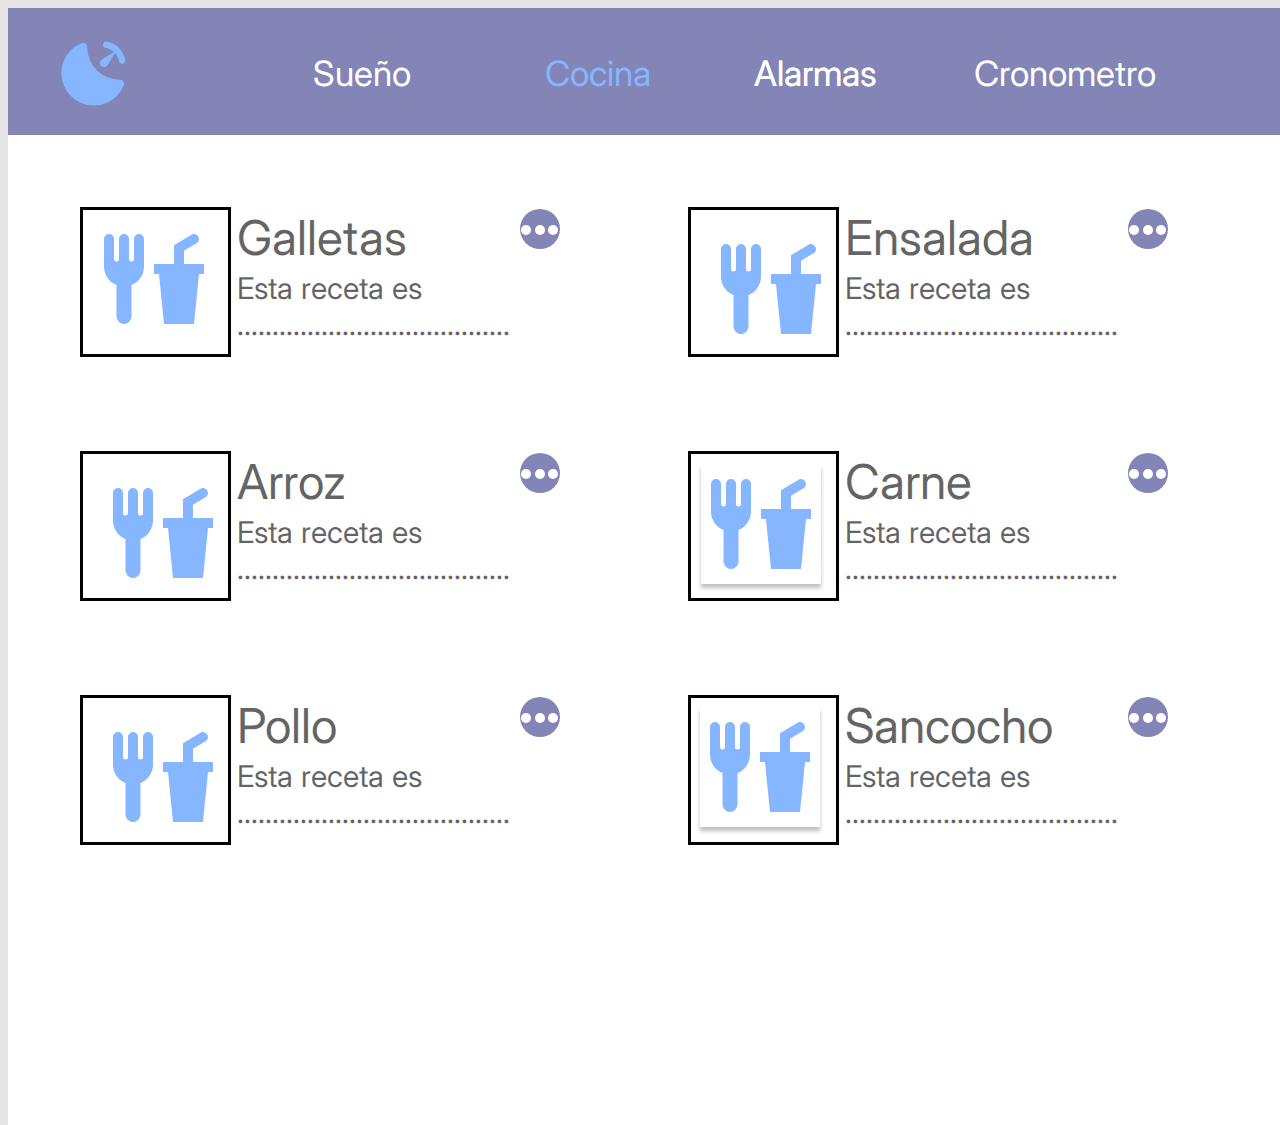
<file: cocina/index.html>
<html lang="en">
          <head>
            <meta charset="utf-8">
          
            <title>Cocina</title>
            <meta name="description" content="Cocina">
            <meta name="author" content="Cocina">
            <link href="https://fonts.googleapis.com/css?family=Inter&display=swap" rel="stylesheet">

            <link rel="stylesheet" href="styles.css">
            
            <style>
              body {background: #E5E5E5; }
            </style>
          
          </head>
          
          <body>
            <div class=e83_13><div  class="e83_15"><svg xmlns="http://www.w3.org/2000/svg" width="77" height="77" viewBox="0 0 24 24"><path fill="#85b6ff" d="M21 9q-.425 0-.712-.288Q20 8.425 19.9 8q-.125-.7-.45-1.3q-.325-.6-.8-1.1l-1.375 2.325q-.25.4-.537.875q-.288.475-.613.825q-.35.375-.875.375t-.9-.35q-.375-.35-.375-.875t.375-.9q.35-.35.838-.625q.487-.275.887-.525L18.4 5.35q-.525-.5-1.175-.825q-.65-.325-1.4-.45q-.375-.05-.6-.363Q15 3.4 15 3q0-.425.275-.713q.275-.287.65-.237q2.3.3 3.95 1.912q1.65 1.613 2.025 3.913q.075.425-.2.775q-.275.35-.7.35Zm-8.925 13q-2.1 0-3.937-.8q-1.838-.8-3.2-2.162q-1.363-1.363-2.163-3.2q-.8-1.838-.8-3.938q0-3.1 1.713-5.625Q5.4 3.75 8.275 2.575q.35-.125.725-.088q.375.038.625.238q.2.175.313.487q.112.313.112.813q.05 1.975.8 3.762q.75 1.788 2.15 3.188q1.4 1.4 3.2 2.15q1.8.75 3.775.8q.525 0 .8.087q.275.088.45.288q.2.25.263.65q.062.4-.063.725q-1.15 2.875-3.7 4.6Q15.175 22 12.075 22Z"/></svg></div><div  class="e83_16"></div><div class=e83_18><div class=e83_19><div  class="e83_20"></div><div  class="e83_21"><svg xmlns="http://www.w3.org/2000/svg" width="90" height="90" viewBox="0 0 24 24"><g fill="none" stroke="#85b6ff" stroke-linecap="round" stroke-linejoin="round" stroke-width="1.5"><path d="M12 2C6.477 2 2 6.477 2 12s4.477 10 10 10s10-4.477 10-10S17.523 2 12 2Z"/><path d="M4.271 18.346S6.5 15.5 12 15.5s7.73 2.846 7.73 2.846M12 12a3 3 0 1 0 0-6a3 3 0 0 0 0 6Z"/></g></svg></div></div></div><span  class="e83_22">Hola, Lina!</span><span  class="e83_64">Cocina</span><span  class="e83_24">Alarmas</span><span  class="e83_66">Alarmas</span><span  class="e83_65">Sueño</span><span  class="e83_25">Cronometro</span><span  class="e83_67">Galletas</span><span  class="e83_68">Esta receta es .......................................</span><div  class="e83_69"></div><div  class="e83_72"></div><div  class="e83_73"></div><div  class="e83_74"></div><div  class="e83_75"></div><span  class="e83_76">Arroz</span><span  class="e83_77">Esta receta es .......................................</span><div  class="e83_78"></div><div  class="e83_85"></div><div  class="e83_81"></div><div  class="e83_82"></div><div  class="e83_83"></div><div  class="e83_84"></div><span  class="e83_86">Pollo</span><span  class="e83_87">Esta receta es .......................................</span><div  class="e83_88"></div><div  class="e83_89"></div><div  class="e83_92"></div><div  class="e83_93"></div><div  class="e83_94"></div><div  class="e83_95"></div><span  class="e83_96">Ensalada</span><span  class="e83_97">Esta receta es .......................................</span><div  class="e83_98"></div><div  class="e83_101"></div><div  class="e83_102"></div><div  class="e83_103"></div><div  class="e83_104"></div><span  class="e83_105">Carne</span><span  class="e83_106">Esta receta es .......................................</span><div  class="e83_107"></div><div  class="e83_108"></div><div  class="e83_111"></div><div  class="e83_112"></div><div  class="e83_113"></div><div  class="e83_114"></div><span  class="e83_115">Sancocho</span><span  class="e83_116">Esta receta es .......................................</span><div  class="e83_117"></div><div  class="e83_118"></div><div  class="e83_121"></div><div  class="e83_122"></div><div  class="e83_123"></div><div  class="e83_124"></div><div  class="e83_125"></div><div  class="e83_126"><svg xmlns="http://www.w3.org/2000/svg" width="120" height="120" viewBox="0 0 24 24"><path fill="#85b6ff" d="M11 19v-6H5v-2h6V5h2v6h6v2h-6v6Z"/></svg></div><div  class="e83_129"><svg xmlns="http://www.w3.org/2000/svg" width="120" height="120" viewBox="0 0 24 24"><path fill="#85b6ff" d="M3 3a1 1 0 0 0-1 1v5.5c0 1.69 1.03 3.13 2.5 3.72v6.28A1.5 1.5 0 0 0 6 21a1.5 1.5 0 0 0 1.5-1.5v-6.28c1.47-.59 2.5-2.03 2.5-3.72V4a1 1 0 0 0-1-1a1 1 0 0 0-1 1v4a.5.5 0 0 1-.5.5A.5.5 0 0 1 7 8V4a1 1 0 0 0-1-1a1 1 0 0 0-1 1v4a.5.5 0 0 1-.5.5A.5.5 0 0 1 4 8V4a1 1 0 0 0-1-1m16.88 0c-.13 0-.26.09-.38.16L16 5.25V9h-4v2h1l1 10h6l1-10h1V9h-4V6.34l2.5-1.5c.5-.28.63-.84.34-1.34c-.21-.36-.58-.55-.96-.5Z"/></svg></div><div class=e83_130><div  class="e83_131"><svg xmlns="http://www.w3.org/2000/svg" width="120" height="120" viewBox="0 0 24 24"><path fill="#85b6ff" d="M3 3a1 1 0 0 0-1 1v5.5c0 1.69 1.03 3.13 2.5 3.72v6.28A1.5 1.5 0 0 0 6 21a1.5 1.5 0 0 0 1.5-1.5v-6.28c1.47-.59 2.5-2.03 2.5-3.72V4a1 1 0 0 0-1-1a1 1 0 0 0-1 1v4a.5.5 0 0 1-.5.5A.5.5 0 0 1 7 8V4a1 1 0 0 0-1-1a1 1 0 0 0-1 1v4a.5.5 0 0 1-.5.5A.5.5 0 0 1 4 8V4a1 1 0 0 0-1-1m16.88 0c-.13 0-.26.09-.38.16L16 5.25V9h-4v2h1l1 10h6l1-10h1V9h-4V6.34l2.5-1.5c.5-.28.63-.84.34-1.34c-.21-.36-.58-.55-.96-.5Z"/></svg></div></div><div class=e83_134><div  class="e83_135"><svg xmlns="http://www.w3.org/2000/svg" width="120" height="120" viewBox="0 0 24 24"><path fill="#85b6ff" d="M3 3a1 1 0 0 0-1 1v5.5c0 1.69 1.03 3.13 2.5 3.72v6.28A1.5 1.5 0 0 0 6 21a1.5 1.5 0 0 0 1.5-1.5v-6.28c1.47-.59 2.5-2.03 2.5-3.72V4a1 1 0 0 0-1-1a1 1 0 0 0-1 1v4a.5.5 0 0 1-.5.5A.5.5 0 0 1 7 8V4a1 1 0 0 0-1-1a1 1 0 0 0-1 1v4a.5.5 0 0 1-.5.5A.5.5 0 0 1 4 8V4a1 1 0 0 0-1-1m16.88 0c-.13 0-.26.09-.38.16L16 5.25V9h-4v2h1l1 10h6l1-10h1V9h-4V6.34l2.5-1.5c.5-.28.63-.84.34-1.34c-.21-.36-.58-.55-.96-.5Z"/></svg></div></div><div class=e83_136><div  class="e83_137"><svg xmlns="http://www.w3.org/2000/svg" width="120" height="120" viewBox="0 0 24 24"><path fill="#85b6ff" d="M3 3a1 1 0 0 0-1 1v5.5c0 1.69 1.03 3.13 2.5 3.72v6.28A1.5 1.5 0 0 0 6 21a1.5 1.5 0 0 0 1.5-1.5v-6.28c1.47-.59 2.5-2.03 2.5-3.72V4a1 1 0 0 0-1-1a1 1 0 0 0-1 1v4a.5.5 0 0 1-.5.5A.5.5 0 0 1 7 8V4a1 1 0 0 0-1-1a1 1 0 0 0-1 1v4a.5.5 0 0 1-.5.5A.5.5 0 0 1 4 8V4a1 1 0 0 0-1-1m16.88 0c-.13 0-.26.09-.38.16L16 5.25V9h-4v2h1l1 10h6l1-10h1V9h-4V6.34l2.5-1.5c.5-.28.63-.84.34-1.34c-.21-.36-.58-.55-.96-.5Z"/></svg></div></div><div class=e83_138><svg xmlns="http://www.w3.org/2000/svg" width="120" height="120" viewBox="0 0 24 24"><path fill="#85b6ff" d="M3 3a1 1 0 0 0-1 1v5.5c0 1.69 1.03 3.13 2.5 3.72v6.28A1.5 1.5 0 0 0 6 21a1.5 1.5 0 0 0 1.5-1.5v-6.28c1.47-.59 2.5-2.03 2.5-3.72V4a1 1 0 0 0-1-1a1 1 0 0 0-1 1v4a.5.5 0 0 1-.5.5A.5.5 0 0 1 7 8V4a1 1 0 0 0-1-1a1 1 0 0 0-1 1v4a.5.5 0 0 1-.5.5A.5.5 0 0 1 4 8V4a1 1 0 0 0-1-1m16.88 0c-.13 0-.26.09-.38.16L16 5.25V9h-4v2h1l1 10h6l1-10h1V9h-4V6.34l2.5-1.5c.5-.28.63-.84.34-1.34c-.21-.36-.58-.55-.96-.5Z"/></svg><div class=e83_139><div  class="e83_140"></div><div  class="e83_141"></div></div></div><div class=e83_142><svg xmlns="http://www.w3.org/2000/svg" width="120" height="120" viewBox="0 0 24 24"><path fill="#85b6ff" d="M3 3a1 1 0 0 0-1 1v5.5c0 1.69 1.03 3.13 2.5 3.72v6.28A1.5 1.5 0 0 0 6 21a1.5 1.5 0 0 0 1.5-1.5v-6.28c1.47-.59 2.5-2.03 2.5-3.72V4a1 1 0 0 0-1-1a1 1 0 0 0-1 1v4a.5.5 0 0 1-.5.5A.5.5 0 0 1 7 8V4a1 1 0 0 0-1-1a1 1 0 0 0-1 1v4a.5.5 0 0 1-.5.5A.5.5 0 0 1 4 8V4a1 1 0 0 0-1-1m16.88 0c-.13 0-.26.09-.38.16L16 5.25V9h-4v2h1l1 10h6l1-10h1V9h-4V6.34l2.5-1.5c.5-.28.63-.84.34-1.34c-.21-.36-.58-.55-.96-.5Z"/></svg><div  class="e83_143"></div></div></div>
          </body>
          </html>
</file>
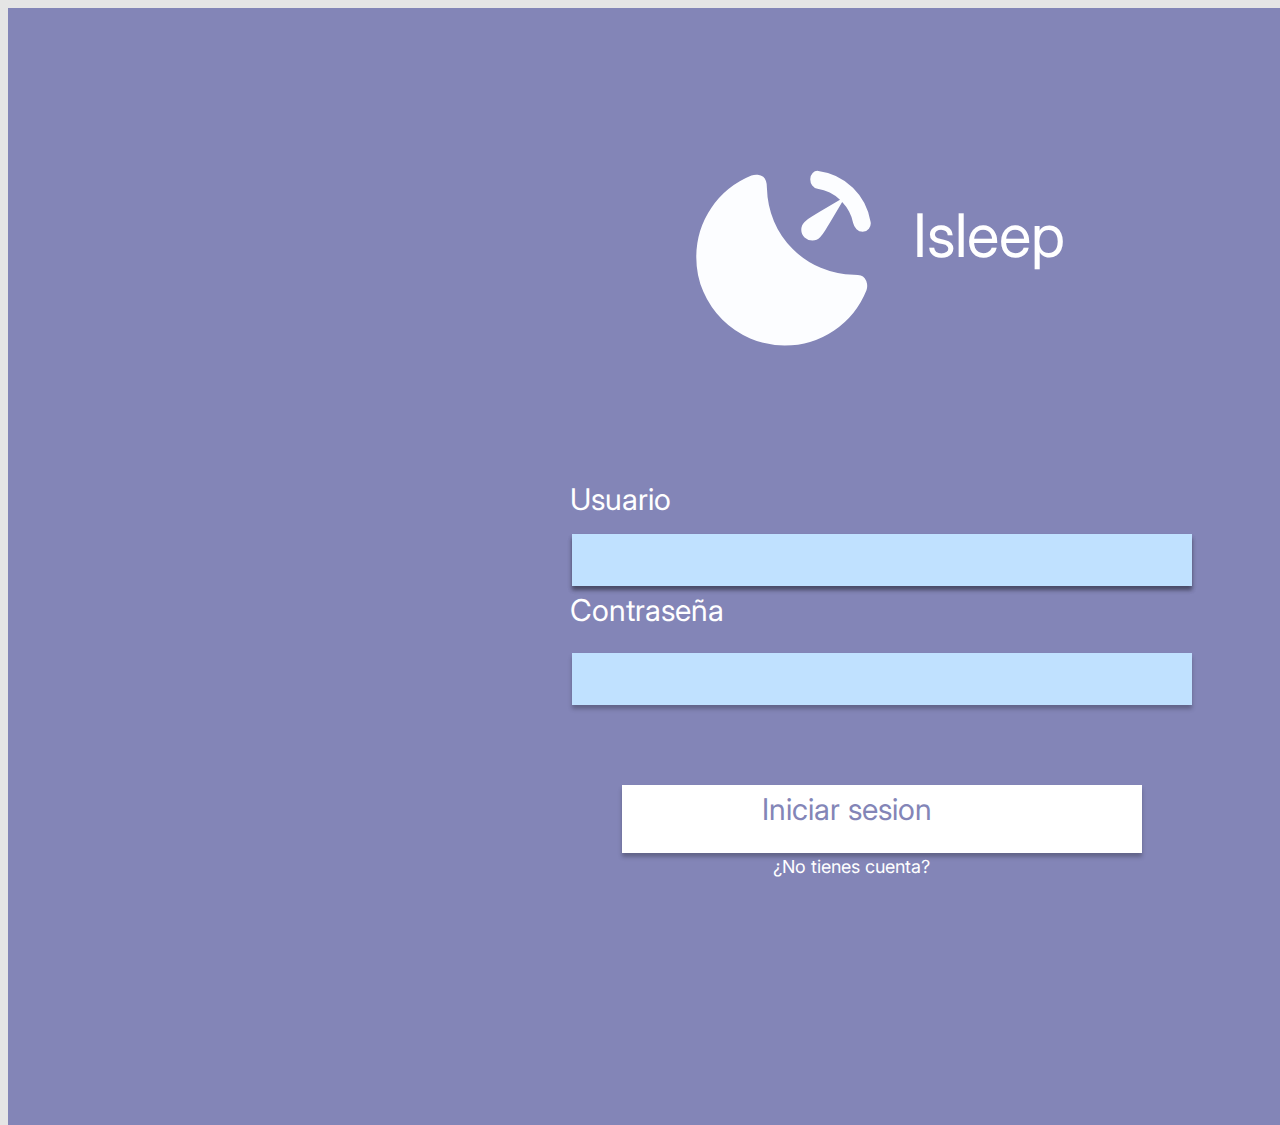
<file: iniciarSesion/index.html>
<html lang="en">
          <head>
            <meta charset="utf-8">
          
            <title>Iniciar sesion</title>
            <meta name="description" content="Iniciar sesion">
            <meta name="author" content="Iniciar sesion">
            <link href="https://fonts.googleapis.com/css?family=Inter&display=swap" rel="stylesheet">

            <link rel="stylesheet" href="styles.css">
            
            <style>
              body {background: #E5E5E5; }
            </style>
          
          </head>
          
          <body>
            
            <div class=e43_3><div class=e46_2><div  class="e46_3"><svg xmlns="http://www.w3.org/2000/svg" width="210" height="210" viewBox="0 0 24 24"><path fill="#fcfdff" d="M21 9q-.425 0-.712-.288Q20 8.425 19.9 8q-.125-.7-.45-1.3q-.325-.6-.8-1.1l-1.375 2.325q-.25.4-.537.875q-.288.475-.613.825q-.35.375-.875.375t-.9-.35q-.375-.35-.375-.875t.375-.9q.35-.35.838-.625q.487-.275.887-.525L18.4 5.35q-.525-.5-1.175-.825q-.65-.325-1.4-.45q-.375-.05-.6-.363Q15 3.4 15 3q0-.425.275-.713q.275-.287.65-.237q2.3.3 3.95 1.912q1.65 1.613 2.025 3.913q.075.425-.2.775q-.275.35-.7.35Zm-8.925 13q-2.1 0-3.937-.8q-1.838-.8-3.2-2.162q-1.363-1.363-2.163-3.2q-.8-1.838-.8-3.938q0-3.1 1.713-5.625Q5.4 3.75 8.275 2.575q.35-.125.725-.088q.375.038.625.238q.2.175.313.487q.112.313.112.813q.05 1.975.8 3.762q.75 1.788 2.15 3.188q1.4 1.4 3.2 2.15q1.8.75 3.775.8q.525 0 .8.087q.275.088.45.288q.2.25.263.65q.062.4-.063.725q-1.15 2.875-3.7 4.6Q15.175 22 12.075 22Z"/></svg></div></div><span  class="e46_4">Isleep
</span><div  class="e46_5"></div><div  class="e46_14"></div><span  class="e46_10">Usuario</span><div  class="e46_11"></div><span  class="e46_12">Contraseña</span><div  class="e46_7"></div><span  class="e46_13">Iniciar sesion</span><span  class="e46_8">Registrarse con e-mail</span><span  class="e46_9">¿No tienes cuenta?</span></div>
          </body>
          </html>
</file>
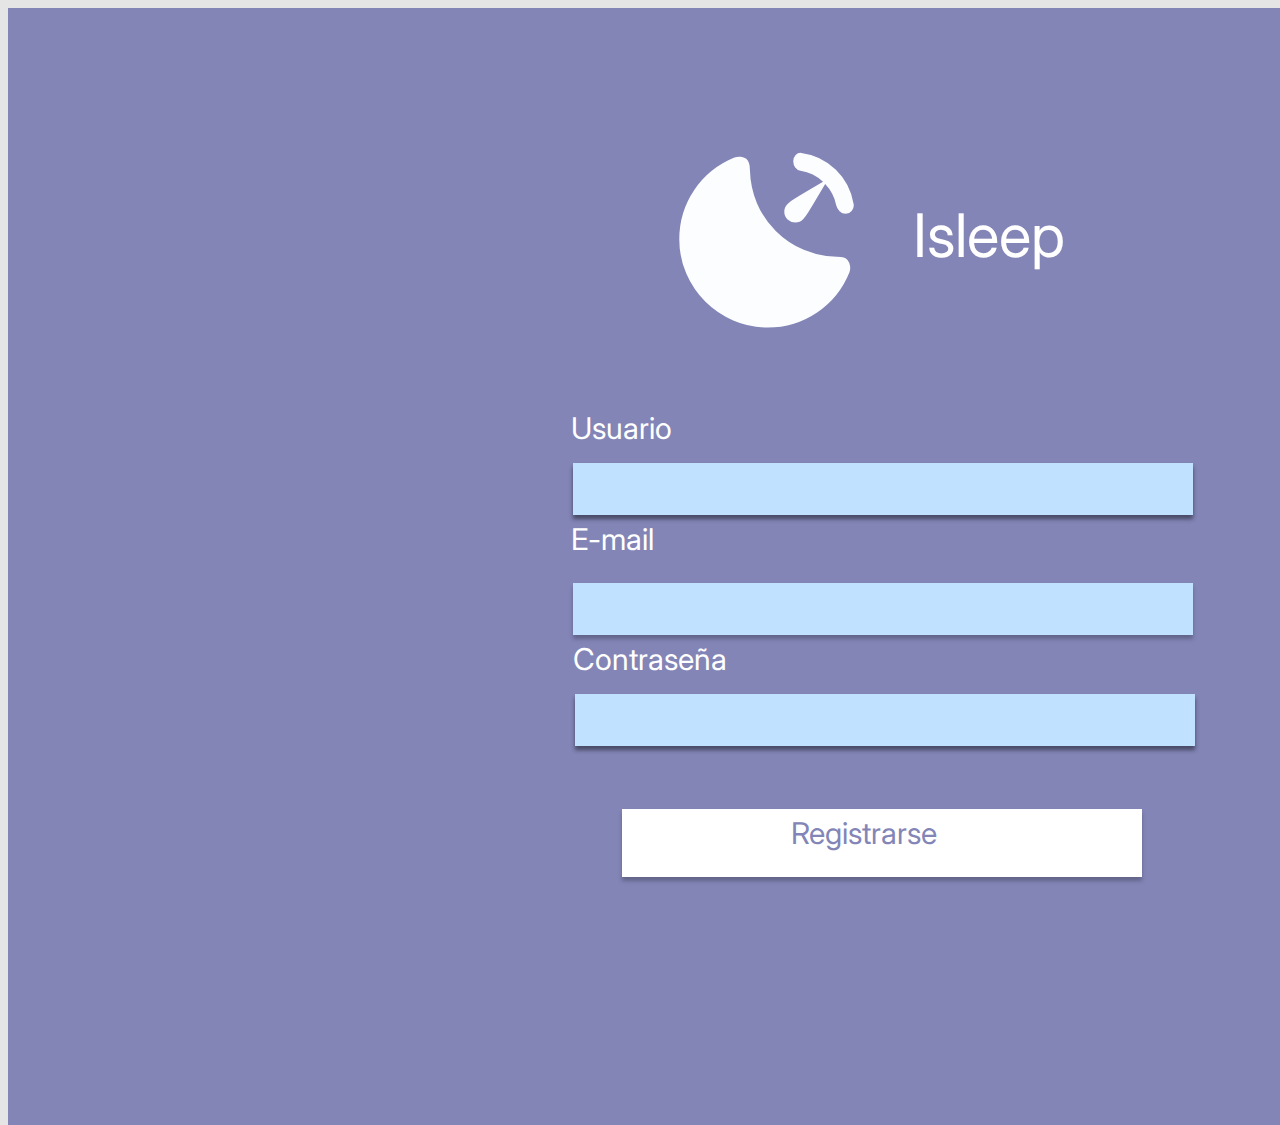
<file: registrarse/index.html>
<html lang="en">
          <head>
            <meta charset="utf-8">
          
            <title>Registrarse</title>
            <meta name="description" content="Registrarse">
            <meta name="author" content="Registrarse">
            <link href="https://fonts.googleapis.com/css?family=Inter&display=swap" rel="stylesheet">

            <link rel="stylesheet" href="styles.css">
            
            <style>
              body {background: #E5E5E5; }
            </style>
          
          </head>
          
          <body>
            <div class=e46_15><div class=e46_16><svg xmlns="http://www.w3.org/2000/svg" width="210" height="210" viewBox="0 0 24 24"><path fill="#fcfdff" d="M21 9q-.425 0-.712-.288Q20 8.425 19.9 8q-.125-.7-.45-1.3q-.325-.6-.8-1.1l-1.375 2.325q-.25.4-.537.875q-.288.475-.613.825q-.35.375-.875.375t-.9-.35q-.375-.35-.375-.875t.375-.9q.35-.35.838-.625q.487-.275.887-.525L18.4 5.35q-.525-.5-1.175-.825q-.65-.325-1.4-.45q-.375-.05-.6-.363Q15 3.4 15 3q0-.425.275-.713q.275-.287.65-.237q2.3.3 3.95 1.912q1.65 1.613 2.025 3.913q.075.425-.2.775q-.275.35-.7.35Zm-8.925 13q-2.1 0-3.937-.8q-1.838-.8-3.2-2.162q-1.363-1.363-2.163-3.2q-.8-1.838-.8-3.938q0-3.1 1.713-5.625Q5.4 3.75 8.275 2.575q.35-.125.725-.088q.375.038.625.238q.2.175.313.487q.112.313.112.813q.05 1.975.8 3.762q.75 1.788 2.15 3.188q1.4 1.4 3.2 2.15q1.8.75 3.775.8q.525 0 .8.087q.275.088.45.288q.2.25.263.65q.062.4-.063.725q-1.15 2.875-3.7 4.6Q15.175 22 12.075 22Z"/></svg><div  class="e46_17"></div></div><span  class="e46_18">Isleep
</span><div  class="e46_19"></div><div  class="e46_20"></div><span  class="e46_21">Usuario</span><div  class="e46_22"></div><span  class="e46_23">E-mail</span><div  class="e46_33"></div><div  class="e46_34"></div><span  class="e46_35">Contraseña</span><div  class="e46_24"></div><span  class="e46_25">Registrarse</span><span  class="e46_26">Registrarse con e-mail</span></div>
          </body>
          </html>
</file>
<file: cocina/styles.css>
.e83_13 { 
	overflow:hidden;
}
.e83_13 { 
	background-color:rgba(131.00000739097595, 133.00000727176666, 183.00000429153442, 1);
	width:1728px;
	height:1117px;
	position:absolute;
}
.e83_15 { 
	width:77px;
	height:77px;
	position:absolute;
	left:47px;
	top:27px;
}
.e83_16 { 
	background-color:rgba(255, 255, 255, 1);
	width:1728px;
	height:1013px;
	position:absolute;
	left:0px;
	top:127px;
}
.e83_18 { 
	width:100px;
	height:100px;
	position:absolute;
	left:1586px;
	top:17px;
}
.e83_19 { 
	width:91.66666412353516px;
	height:91.66666412353516px;
	position:absolute;
	left:4.166666507720947px;
	top:4.166666507720947px;
}
.e83_20 { 

	width:33.33333206176758px;
	height:33.33333206176758px;
	position:absolute;
	left:29.16666603088379px;
	top:16.66666603088379px;
}
.e83_21 { 

	width:91.66666412353516px;
	height:91.66666412353516px;
	position:absolute;
	left:0px;
	top:0px;
}
.e83_22 { 
	color:rgba(133.00000727176666, 182.00000435113907, 255, 1);
	width:222px;
	height:54px;
	position:absolute;
	left:1344px;
	top:38px;
	font-family:Inter;
	text-align:left;
	font-size:45px;
	letter-spacing:0;
}
.e83_64 { 
	color:rgba(133.00000727176666, 182.00000435113907, 255, 1);
	width:115px;
	height:42px;
	position:absolute;
	left:537px;
	top:44px;
	font-family:Inter;
	text-align:left;
	font-size:35px;
	letter-spacing:0;
}
.e83_24 { 
	color:rgba(255, 255, 255, 1);
	width:134px;
	height:42px;
	position:absolute;
	left:746px;
	top:44px;
	font-family:Inter;
	text-align:left;
	font-size:35px;
	letter-spacing:0;
}
.e83_66 { 
	color:rgba(255, 255, 255, 1);
	width:134px;
	height:42px;
	position:absolute;
	left:746px;
	top:44px;
	font-family:Inter;
	text-align:left;
	font-size:35px;
	letter-spacing:0;
}
.e83_65 { 
	color:rgba(255, 255, 255, 1);
	width:105px;
	height:42px;
	position:absolute;
	left:305px;
	top:44px;
	font-family:Inter;
	text-align:left;
	font-size:35px;
	letter-spacing:0;
}
.e83_25 { 
	color:rgba(255, 255, 255, 1);
	width:197px;
	height:42px;
	position:absolute;
	left:966px;
	top:44px;
	font-family:Inter;
	text-align:left;
	font-size:35px;
	letter-spacing:0;
}
.e83_67 { 
	color:rgba(30.00000011175871, 30.00000011175871, 30.00000011175871, 0.699999988079071);
	width:366px;
	height:62px;
	position:absolute;
	left:229px;
	top:200px;
	font-family:Inter;
	text-align:left;
	font-size:48px;
	letter-spacing:0;
}
.e83_68 { 
	color:rgba(30.00000011175871, 30.00000011175871, 30.00000011175871, 0.699999988079071);
	width:366px;
	height:79px;
	position:absolute;
	left:229px;
	top:262px;
	font-family:Inter;
	text-align:left;
	font-size:30px;
	letter-spacing:0;
}
.e83_69 { 
	background-color:rgba(255, 255, 255, 1);
	width:145px;
	height:144px;
	position:absolute;
	left:72px;
	top:199px;
}
.e83_69 { 
	border:3px solid rgba(0, 0, 0, 1);
}
.e83_72 { 
	border-radius:500px;
	background-color:rgba(131.00000739097595, 133.00000727176666, 183.00000429153442, 1);
	width:40px;
	height:40px;
	position:absolute;
	left:511.9228515625px;
	top:201.3651123046875px;
}
.e83_73 { 
	border-radius:500px;
	background-color:rgba(255, 255, 255, 1);
	width:10px;
	height:10px;
	position:absolute;
	left:512.9228515625px;
	top:217.3651123046875px;
}
.e83_74 { 
	border-radius:500px;
	background-color:rgba(255, 255, 255, 1);
	width:10px;
	height:10px;
	position:absolute;
	left:539.9228515625px;
	top:217.3651123046875px;
}
.e83_75 { 
	border-radius:500px;
	background-color:rgba(255, 255, 255, 1);
	width:10px;
	height:10px;
	position:absolute;
	left:526.9228515625px;
	top:217.3651123046875px;
}
.e83_76 { 
	color:rgba(30.00000011175871, 30.00000011175871, 30.00000011175871, 0.699999988079071);
	width:366px;
	height:62px;
	position:absolute;
	left:229px;
	top:444px;
	font-family:Inter;
	text-align:left;
	font-size:48px;
	letter-spacing:0;
}
.e83_77 { 
	color:rgba(30.00000011175871, 30.00000011175871, 30.00000011175871, 0.699999988079071);
	width:366px;
	height:79px;
	position:absolute;
	left:229px;
	top:506px;
	font-family:Inter;
	text-align:left;
	font-size:30px;
	letter-spacing:0;
}
.e83_78 { 
	background-color:rgba(255, 255, 255, 1);
	width:145px;
	height:144px;
	position:absolute;
	left:72px;
	top:443px;
}
.e83_78 { 
	border:3px solid rgba(0, 0, 0, 1);
}
.e83_85 { 
	background-color:rgba(255, 255, 255, 1);
	width:145px;
	height:144px;
	position:absolute;
	left:72px;
	top:443px;
}
.e83_85 { 
	border:3px solid rgba(0, 0, 0, 1);
}
.e83_81 { 
	border-radius:500px;
	background-color:rgba(131.00000739097595, 133.00000727176666, 183.00000429153442, 1);
	width:40px;
	height:40px;
	position:absolute;
	left:511.9228515625px;
	top:445.3651123046875px;
}
.e83_82 { 
	border-radius:500px;
	background-color:rgba(255, 255, 255, 1);
	width:10px;
	height:10px;
	position:absolute;
	left:512.9228515625px;
	top:461.3651123046875px;
}
.e83_83 { 
	border-radius:500px;
	background-color:rgba(255, 255, 255, 1);
	width:10px;
	height:10px;
	position:absolute;
	left:539.9228515625px;
	top:461.3651123046875px;
}
.e83_84 { 
	border-radius:500px;
	background-color:rgba(255, 255, 255, 1);
	width:10px;
	height:10px;
	position:absolute;
	left:526.9228515625px;
	top:461.3651123046875px;
}
.e83_86 { 
	color:rgba(30.00000011175871, 30.00000011175871, 30.00000011175871, 0.699999988079071);
	width:366px;
	height:62px;
	position:absolute;
	left:229px;
	top:688px;
	font-family:Inter;
	text-align:left;
	font-size:48px;
	letter-spacing:0;
}
.e83_87 { 
	color:rgba(30.00000011175871, 30.00000011175871, 30.00000011175871, 0.699999988079071);
	width:366px;
	height:79px;
	position:absolute;
	left:229px;
	top:750px;
	font-family:Inter;
	text-align:left;
	font-size:30px;
	letter-spacing:0;
}
.e83_88 { 
	background-color:rgba(255, 255, 255, 1);
	width:145px;
	height:144px;
	position:absolute;
	left:72px;
	top:687px;
}
.e83_88 { 
	border:3px solid rgba(0, 0, 0, 1);
}
.e83_89 { 
	background-color:rgba(255, 255, 255, 1);
	width:145px;
	height:144px;
	position:absolute;
	left:72px;
	top:687px;
}
.e83_89 { 
	border:3px solid rgba(0, 0, 0, 1);
}
.e83_92 { 
	border-radius:500px;
	background-color:rgba(131.00000739097595, 133.00000727176666, 183.00000429153442, 1);
	width:40px;
	height:40px;
	position:absolute;
	left:511.9228515625px;
	top:689.3651123046875px;
}
.e83_93 { 
	border-radius:500px;
	background-color:rgba(255, 255, 255, 1);
	width:10px;
	height:10px;
	position:absolute;
	left:512.9228515625px;
	top:705.3651123046875px;
}
.e83_94 { 
	border-radius:500px;
	background-color:rgba(255, 255, 255, 1);
	width:10px;
	height:10px;
	position:absolute;
	left:539.9228515625px;
	top:705.3651123046875px;
}
.e83_95 { 
	border-radius:500px;
	background-color:rgba(255, 255, 255, 1);
	width:10px;
	height:10px;
	position:absolute;
	left:526.9228515625px;
	top:705.3651123046875px;
}
.e83_96 { 
	color:rgba(30.00000011175871, 30.00000011175871, 30.00000011175871, 0.699999988079071);
	width:366px;
	height:62px;
	position:absolute;
	left:837px;
	top:200px;
	font-family:Inter;
	text-align:left;
	font-size:48px;
	letter-spacing:0;
}
.e83_97 { 
	color:rgba(30.00000011175871, 30.00000011175871, 30.00000011175871, 0.699999988079071);
	width:366px;
	height:79px;
	position:absolute;
	left:837px;
	top:262px;
	font-family:Inter;
	text-align:left;
	font-size:30px;
	letter-spacing:0;
}
.e83_98 { 
	background-color:rgba(255, 255, 255, 1);
	width:145px;
	height:144px;
	position:absolute;
	left:680px;
	top:199px;
}
.e83_98 { 
	border:3px solid rgba(0, 0, 0, 1);
}
.e83_101 { 
	border-radius:500px;
	background-color:rgba(131.00000739097595, 133.00000727176666, 183.00000429153442, 1);
	width:40px;
	height:40px;
	position:absolute;
	left:1119.9228515625px;
	top:201.3651123046875px;
}
.e83_102 { 
	border-radius:500px;
	background-color:rgba(255, 255, 255, 1);
	width:10px;
	height:10px;
	position:absolute;
	left:1120.9228515625px;
	top:217.3651123046875px;
}
.e83_103 { 
	border-radius:500px;
	background-color:rgba(255, 255, 255, 1);
	width:10px;
	height:10px;
	position:absolute;
	left:1147.9228515625px;
	top:217.3651123046875px;
}
.e83_104 { 
	border-radius:500px;
	background-color:rgba(255, 255, 255, 1);
	width:10px;
	height:10px;
	position:absolute;
	left:1134.9228515625px;
	top:217.3651123046875px;
}
.e83_105 { 
	color:rgba(30.00000011175871, 30.00000011175871, 30.00000011175871, 0.699999988079071);
	width:366px;
	height:62px;
	position:absolute;
	left:837px;
	top:444px;
	font-family:Inter;
	text-align:left;
	font-size:48px;
	letter-spacing:0;
}
.e83_106 { 
	color:rgba(30.00000011175871, 30.00000011175871, 30.00000011175871, 0.699999988079071);
	width:366px;
	height:79px;
	position:absolute;
	left:837px;
	top:506px;
	font-family:Inter;
	text-align:left;
	font-size:30px;
	letter-spacing:0;
}
.e83_107 { 
	background-color:rgba(255, 255, 255, 1);
	width:145px;
	height:144px;
	position:absolute;
	left:680px;
	top:443px;
}
.e83_107 { 
	border:3px solid rgba(0, 0, 0, 1);
}
.e83_108 { 
	background-color:rgba(255, 255, 255, 1);
	width:145px;
	height:144px;
	position:absolute;
	left:680px;
	top:443px;
}
.e83_108 { 
	border:3px solid rgba(0, 0, 0, 1);
}
.e83_111 { 
	border-radius:500px;
	background-color:rgba(131.00000739097595, 133.00000727176666, 183.00000429153442, 1);
	width:40px;
	height:40px;
	position:absolute;
	left:1119.9228515625px;
	top:445.3651123046875px;
}
.e83_112 { 
	border-radius:500px;
	background-color:rgba(255, 255, 255, 1);
	width:10px;
	height:10px;
	position:absolute;
	left:1120.9228515625px;
	top:461.3651123046875px;
}
.e83_113 { 
	border-radius:500px;
	background-color:rgba(255, 255, 255, 1);
	width:10px;
	height:10px;
	position:absolute;
	left:1147.9228515625px;
	top:461.3651123046875px;
}
.e83_114 { 
	border-radius:500px;
	background-color:rgba(255, 255, 255, 1);
	width:10px;
	height:10px;
	position:absolute;
	left:1134.9228515625px;
	top:461.3651123046875px;
}
.e83_115 { 
	color:rgba(30.00000011175871, 30.00000011175871, 30.00000011175871, 0.699999988079071);
	width:366px;
	height:62px;
	position:absolute;
	left:837px;
	top:688px;
	font-family:Inter;
	text-align:left;
	font-size:48px;
	letter-spacing:0;
}
.e83_116 { 
	color:rgba(30.00000011175871, 30.00000011175871, 30.00000011175871, 0.699999988079071);
	width:366px;
	height:79px;
	position:absolute;
	left:837px;
	top:750px;
	font-family:Inter;
	text-align:left;
	font-size:30px;
	letter-spacing:0;
}
.e83_117 { 
	background-color:rgba(255, 255, 255, 1);
	width:145px;
	height:144px;
	position:absolute;
	left:680px;
	top:687px;
}
.e83_117 { 
	border:3px solid rgba(0, 0, 0, 1);
}
.e83_118 { 
	background-color:rgba(255, 255, 255, 1);
	width:145px;
	height:144px;
	position:absolute;
	left:680px;
	top:687px;
}
.e83_118 { 
	border:3px solid rgba(0, 0, 0, 1);
}
.e83_121 { 
	border-radius:500px;
	background-color:rgba(131.00000739097595, 133.00000727176666, 183.00000429153442, 1);
	width:40px;
	height:40px;
	position:absolute;
	left:1119.9228515625px;
	top:689.3651123046875px;
}
.e83_122 { 
	border-radius:500px;
	background-color:rgba(255, 255, 255, 1);
	width:10px;
	height:10px;
	position:absolute;
	left:1120.9228515625px;
	top:705.3651123046875px;
}
.e83_123 { 
	border-radius:500px;
	background-color:rgba(255, 255, 255, 1);
	width:10px;
	height:10px;
	position:absolute;
	left:1147.9228515625px;
	top:705.3651123046875px;
}
.e83_124 { 
	border-radius:500px;
	background-color:rgba(255, 255, 255, 1);
	width:10px;
	height:10px;
	position:absolute;
	left:1134.9228515625px;
	top:705.3651123046875px;
}
.e83_125 { 
	transform: rotate(90deg);
	width:185px;
	height:0px;
	position:absolute;
	left:1502px;
	top:423px;
}
.e83_125 { 

}
.e83_126 { 
	transform: rotate(-1.3957563094317917e-14deg);
	width:185px;
	height:0px;
	position:absolute;
	left:1421px;
	top:518px;
}
.e83_126 { 

}
.e83_129 { 

	width:120px;
	height:120px;
	position:absolute;
	left:86px;
	top:211px;
}
.e83_130 { 
	width:120px;
	height:120px;
	position:absolute;
	left:85px;
	top:450px;
}
.e83_131 { 

	width:100px;
	height:95.11906433105469px;
	position:absolute;
	left:10px;
	top:14.88093376159668px;
}
.e83_134 { 
	width:120px;
	height:120px;
	position:absolute;
	left:85px;
	top:699px;
}
.e83_135 { 
	width:100.0191421508789px;
	height:100.04692840576172px;
	position:absolute;
	left:9.978353500366211px;
	top:9.974716186523438px;
}
.e83_136 { 
	width:120px;
	height:120px;
	position:absolute;
	left:693px;
	top:211px;
}
.e83_137 { 
	width:100px;
	height:100px;
	position:absolute;
	left:10px;
	top:9.999999046325684px;
}
.e83_138 { 
	box-shadow:0px 4px 4px rgba(0, 0, 0, 0.25);
	width:120px;
	height:120px;
	position:absolute;
	left:693px;
	top:456px;
}
.e83_139 { 
	width:91.81261444091797px;
	height:94.30755615234375px;
	position:absolute;
	left:13.194526672363281px;
	top:15px;
}
.e83_140 { 

}
.e83_140 { 
	width:91.81261444091797px;
	height:94.30469512939453px;
	position:absolute;
	left:-5.9604644775390625e-8px;
	top:0.002862215042114258px;
}
.e83_141 { 

}
.e83_141 { 
	width:90px;
	height:92.125px;
	position:absolute;
	left:1.8054733276367188px;
	top:0px;
}
.e83_142 { 
	box-shadow:0px 4px 4px rgba(0, 0, 0, 0.25);
	width:120px;
	height:120px;
	position:absolute;
	left:692px;
	top:699px;
}
.e83_143 { 

}
.e83_143 { 
	width:95px;
	height:90px;
	position:absolute;
	left:15px;
	top:15px;
}
</file>
<file: iniciarSesion/styles.css>
.e43_3 { 
	overflow:hidden;
}

.e43_3 { 
	background-color:rgba(131.00000739097595, 133.00000727176666, 183.00000429153442, 1);
	width:1728px;
	height:1117px;
	position:absolute;
}
.e46_2 { 
	width:210px;
	height:210px;
	position:absolute;
	left:654px;
	top:127px;
}
.e46_3 { 
	width:174.48439025878906px;
	height:174.629638671875px;
	position:absolute;
	left:17.28125px;
	top:17.870365142822266px;
}
.e46_4 { 
	color:rgba(255, 255, 255, 1);
	width:168px;
	height:146px;
	position:absolute;
	left:905px;
	top:191px;
	font-family:Inter;
	text-align:left;
	font-size:60px;
	letter-spacing:0;
}
.e46_5 { 
	box-shadow:0px 4px 4px rgba(0, 0, 0, 0.25);
	background-color:rgba(192.31249898672104, 224.96224701404572, 255, 1);
	width:600px;
	height:32px;
	position:absolute;
	left:564px;
	top:526px;
}
.e46_5 { 
	border:10px solid rgba(192.31249898672104, 224.96224701404572, 255, 1);
}
.e46_14 { 
	box-shadow:0px 4px 4px rgba(0, 0, 0, 0.25);
	background-color:rgba(192.31249898672104, 224.96224701404572, 255, 1);
	width:600px;
	height:32px;
	position:absolute;
	left:564px;
	top:526px;
}
.e46_14 { 
	border:10px solid rgba(192.31249898672104, 224.96224701404572, 255, 1);
}
.e46_10 { 
	color:rgba(255, 255, 255, 1);
	width:109px;
	height:36px;
	position:absolute;
	left:562px;
	top:473px;
	font-family:Inter;
	text-align:left;
	font-size:30px;
	letter-spacing:0;
}
.e46_11 { 
	box-shadow:0px 4px 4px rgba(0, 0, 0, 0.25);
	background-color:rgba(192.31249898672104, 224.96224701404572, 255, 1);
	width:600px;
	height:32px;
	position:absolute;
	left:564px;
	top:645px;
}
.e46_11 { 
	border:10px solid rgba(192.31249898672104, 224.96224701404572, 255, 1);
}
.e46_12 { 
	color:rgba(255, 255, 255, 1);
	width:164px;
	height:36px;
	position:absolute;
	left:562px;
	top:584px;
	font-family:Inter;
	text-align:left;
	font-size:30px;
	letter-spacing:0;
}
.e46_7 { 
	box-shadow:0px 4px 4px rgba(0, 0, 0, 0.25);
	background-color:rgba(255, 255, 255, 1);
	width:500px;
	height:48px;
	position:absolute;
	left:614px;
	top:777px;
}
.e46_7 { 
	border:10px solid rgba(255, 255, 255, 1);
}
.e46_13 { 
	color:rgba(131.00000739097595, 133.00000727176666, 183.00000429153442, 1);
	width:185px;
	height:36px;
	position:absolute;
	left:754px;
	top:783px;
	font-family:Inter;
	text-align:left;
	font-size:30px;
	letter-spacing:0;
}
.e46_8 { 
	color:rgba(131.00000739097595, 133.00000727176666, 183.00000429153442, 1);
	width:192px;
	height:22px;
	position:absolute;
	left:755px;
	top:893px;
	font-family:Inter;
	text-align:left;
	font-size:18px;
	letter-spacing:0;
}
.e46_9 { 
	color:rgba(255, 255, 255, 1);
	width:163px;
	height:22px;
	position:absolute;
	left:765px;
	top:848px;
	font-family:Inter;
	text-align:left;
	font-size:18px;
	letter-spacing:0;
}
</file>
<file: registrarse/styles.css>
.e46_15 { 
	overflow:hidden;
}
.e46_15 { 
	background-color:rgba(131.00000739097595, 133.00000727176666, 183.00000429153442, 1);
	width:1728px;
	height:1117px;
	position:absolute;
}
.e46_16 { 
	width:210px;
	height:210px;
	position:absolute;
	left:654px;
	top:127px;
}
.e46_18 { 
	color:rgba(255, 255, 255, 1);
	width:168px;
	height:146px;
	position:absolute;
	left:905px;
	top:191px;
	font-family:Inter;
	text-align:left;
	font-size:60px;
	letter-spacing:0;
}
.e46_19 { 
	box-shadow:0px 4px 4px rgba(0, 0, 0, 0.25);
	background-color:rgba(192.31249898672104, 224.96224701404572, 255, 1);
	width:600px;
	height:32px;
	position:absolute;
	left:565px;
	top:455px;
}
.e46_19 { 
	border:10px solid rgba(192.31249898672104, 224.96224701404572, 255, 1);
}
.e46_20 { 
	box-shadow:0px 4px 4px rgba(0, 0, 0, 0.25);
	background-color:rgba(192.31249898672104, 224.96224701404572, 255, 1);
	width:600px;
	height:32px;
	position:absolute;
	left:565px;
	top:455px;
}
.e46_20 { 
	border:10px solid rgba(192.31249898672104, 224.96224701404572, 255, 1);
}
.e46_21 { 
	color:rgba(255, 255, 255, 1);
	width:109px;
	height:36px;
	position:absolute;
	left:563px;
	top:402px;
	font-family:Inter;
	text-align:left;
	font-size:30px;
	letter-spacing:0;
}
.e46_22 { 
	box-shadow:0px 4px 4px rgba(0, 0, 0, 0.25);
	background-color:rgba(192.31249898672104, 224.96224701404572, 255, 1);
	width:600px;
	height:32px;
	position:absolute;
	left:565px;
	top:575px;
}
.e46_22 { 
	border:10px solid rgba(192.31249898672104, 224.96224701404572, 255, 1);
}
.e46_23 { 
	color:rgba(255, 255, 255, 1);
	width:89px;
	height:36px;
	position:absolute;
	left:563px;
	top:513px;
	font-family:Inter;
	text-align:left;
	font-size:30px;
	letter-spacing:0;
}
.e46_33 { 
	box-shadow:0px 4px 4px rgba(0, 0, 0, 0.25);
	background-color:rgba(192.31249898672104, 224.96224701404572, 255, 1);
	width:600px;
	height:32px;
	position:absolute;
	left:567px;
	top:686px;
}
.e46_33 { 
	border:10px solid rgba(192.31249898672104, 224.96224701404572, 255, 1);
}
.e46_34 { 
	box-shadow:0px 4px 4px rgba(0, 0, 0, 0.25);
	background-color:rgba(192.31249898672104, 224.96224701404572, 255, 1);
	width:600px;
	height:32px;
	position:absolute;
	left:567px;
	top:686px;
}
.e46_34 { 
	border:10px solid rgba(192.31249898672104, 224.96224701404572, 255, 1);
}
.e46_35 { 
	color:rgba(255, 255, 255, 1);
	width:164px;
	height:36px;
	position:absolute;
	left:565px;
	top:633px;
	font-family:Inter;
	text-align:left;
	font-size:30px;
	letter-spacing:0;
}
.e46_24 { 
	box-shadow:0px 4px 4px rgba(0, 0, 0, 0.25);
	background-color:rgba(255, 255, 255, 1);
	width:500px;
	height:48px;
	position:absolute;
	left:614px;
	top:801px;
}
.e46_24 { 
	border:10px solid rgba(255, 255, 255, 1);
}
.e46_25 { 
	color:rgba(131.00000739097595, 133.00000727176666, 183.00000429153442, 1);
	width:161px;
	height:36px;
	position:absolute;
	left:783px;
	top:807px;
	font-family:Inter;
	text-align:left;
	font-size:30px;
	letter-spacing:0;
}
.e46_26 { 
	color:rgba(131.00000739097595, 133.00000727176666, 183.00000429153442, 1);
	width:192px;
	height:22px;
	position:absolute;
	left:755px;
	top:893px;
	font-family:Inter;
	text-align:left;
	font-size:18px;
	letter-spacing:0;
}
</file>
